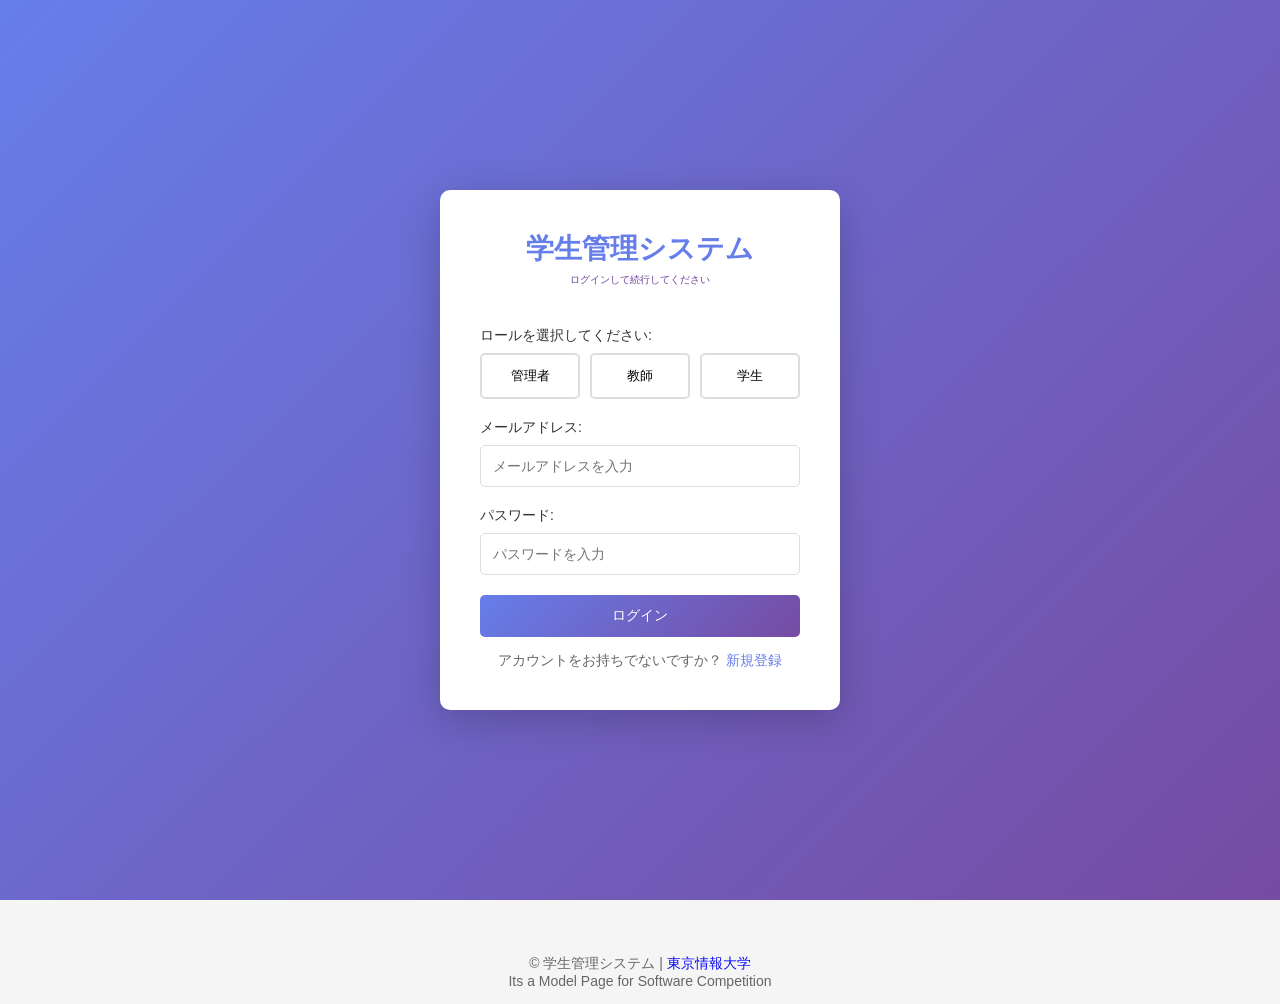
<file: index.html>
<!DOCTYPE html>
<html lang="ja">
<head>
    <meta charset="UTF-8">
    <meta name="viewport" content="width=device-width, initial-scale=1.0">
    <title>学校管理システム</title>
    <link rel="stylesheet" href="css/style.css">
    <link rel="stylesheet" href="css/login.css">
</head>
<body>
    <div class="login-container">
        <div class="login-box">
             <h1> 学生管理システム</h1>
            <p class="subtitle">ログインして続行してください</p>

            <div id="loginForm">
                <div class="form-group">
                    <label>ロールを選択してください:</label>
                    <div class="role-options">
                        <button type="button" class="role-btn" data-role="admin">管理者</button>
                        <button type="button" class="role-btn" data-role="teacher">教師</button>
                        <button type="button" class="role-btn" data-role="student">学生</button>
                    </div>
                    <input type="hidden" id="selectedRole">
                </div>

                <div class="form-group">
                    <label>メールアドレス:</label>
                    <input type="email" id="email" placeholder="メールアドレスを入力" required>
                </div>

                <div class="form-group">
                    <label>パスワード:</label>
                    <input type="password" id="password" placeholder="パスワードを入力" required>
                </div>

                <button class="btn btn-primary" onclick="login()">ログイン</button>
                <p class="switch-form">アカウントをお持ちでないですか？ <a href="#" onclick="toggleSignup(event)">新規登録</a></p>
            </div>

            <div id="signupForm" style="display: none;">
                <div class="form-group">
                    <label>ロールを選択してください:</label>
                    <div class="role-options">
                        <button type="button" class="role-btn" data-role="admin">管理者</button>
                        <button type="button" class="role-btn" data-role="teacher">教師</button>
                        <button type="button" class="role-btn" data-role="student">学生</button>
                    </div>
                    <input type="hidden" id="signupRole">
                </div>

                <div class="form-group">
                    <label>フルネーム:</label>
                    <input type="text" id="fullName" placeholder="フルネームを入力" required>
                </div>

                <div class="form-group">
                    <label>メールアドレス:</label>
                    <input type="email" id="signupEmail" placeholder="メールアドレスを入力" required>
                </div>

                <div class="form-group">
                    <label>パスワード:</label>
                    <input type="password" id="signupPassword" placeholder="パスワードを入力" required>
                </div>

                <button class="btn btn-primary" onclick="signup()">アカウントを作成</button>
                <p class="switch-form">既にアカウントをお持ちですか？ <a href="#" onclick="toggleSignup(event)">ログイン</a></p>
            </div>

            <div id="alertBox" class="alert" style="display: none;"></div>
        </div>
    </div>
<!-- フッター -->
<footer class="site-footer">
    <p>
        © <span id="footerYear"></span> 学生管理システム |
        <a href="https://www.tuis.ac.jp/" target="_blank">東京情報大学</a>
         <p> Its a Model Page for Software Competition</p>
    </p>
</footer>

    <script src="firebase-config.js"></script>
    <script src="js/auth.js"></script>
</body>
</html>
</file>
<file: css/style.css>
* {
    margin: 0;
    padding: 0;
    box-sizing: border-box;
}

body {
    font-family: 'Segoe UI', Tahoma, Geneva, Verdana, sans-serif;
    background-color: #f5f5f5;
    color: #333;
}

.container {
    max-width: 1200px;
    margin: 0 auto;
    padding: 20px;
}

/* NAVBAR */
.navbar {
    background: linear-gradient(135deg, #667eea 0%, #764ba2 100%);
    color: white;
    padding: 15px 20px;
    display: flex;
    justify-content: space-between;
    align-items: center;
    box-shadow: 0 2px 10px rgba(0,0,0,0.1);
}

.navbar h2 {
    font-size: 20px;
}

.user-section {
    display: flex;
    align-items: center;
    gap: 15px;
}

.user-name {
    font-size: 14px;
}

/* LAYOUT */
.layout {
    display: flex;
    gap: 20px;
    margin-top: 20px;
}

.sidebar {
    width: 250px;
    background: white;
    border-radius: 8px;
    padding: 20px;
    box-shadow: 0 2px 8px rgba(0,0,0,0.1);
    height: fit-content;
    position: sticky;
    top: 20px;
}

.sidebar h3 {
    margin-bottom: 15px;
    font-size: 16px;
    color: #667eea;
}

.sidebar-item {
    display: block; /* anchors behave like block buttons */
    padding: 12px 15px;
    margin-bottom: 8px;
    border-radius: 5px;
    cursor: pointer;
    background: #f5f5f5;
    transition: all 0.18s;
    font-size: 14px;
    border: none;
    text-align: left;
    width: 100%;
    text-decoration: none; /* remove anchor underline */
    color: inherit; /* keep color consistent */
}

/* hover / focus / active states to match previous button look */
.sidebar-item:hover,
.sidebar-item.active,
.sidebar-item:focus {
    background: #667eea;
    color: white;
    outline: none;
}

.sidebar-item:focus {
    box-shadow: 0 0 0 3px rgba(102,126,234,0.14);
}

.main-content {
    flex: 1;
    background: white;
    border-radius: 8px;
    padding: 30px;
    box-shadow: 0 2px 8px rgba(0,0,0,0.1);
}

/* FORMS */
.form-group {
    margin-bottom: 20px;
}

label {
    display: block;
    margin-bottom: 8px;
    font-weight: 500;
    color: #333;
    font-size: 14px;
}

input, select, textarea {
    width: 100%;
    padding: 10px 12px;
    border: 1px solid #ddd;
    border-radius: 5px;
    font-size: 14px;
    font-family: inherit;
    transition: border-color 0.3s;
}

input:focus, select:focus, textarea:focus {
    outline: none;
    border-color: #667eea;
    box-shadow: 0 0 5px rgba(102, 126, 234, 0.2);
}

.form-row {
    display: grid;
    grid-template-columns: 1fr 1fr;
    gap: 20px;
}

/* BUTTONS */
.btn {
    padding: 12px 24px;
    border: none;
    border-radius: 5px;
    font-size: 14px;
    font-weight: 500;
    cursor: pointer;
    transition: all 0.3s;
    display: round;
}

.btn-primary {
    background: linear-gradient(135deg, #667eea 0%, #764ba2 100%);
    color: white;
}

.btn-primary:hover {
    transform: translateY(-2px);
    box-shadow: 0 5px 15px rgba(102, 126, 234, 0.3);
}

.btn-secondary {
    background: #f44336;
    color: white;
    border: none;
    border-radius: 20px;
    cursor: pointer;
    transition:0.3s;
}

.btn-secondary:hover {
    background: #5e0000;
}

.btn-danger {
    background: #dc3545;
    color: white;
}

.btn-danger:hover {
    background: #c82333;
}

.btn-success {
    background: #28a745;
    color: white;
}

.btn-success:hover {
    background: #218838;
}

.btn-small {
    padding: 6px 10px;
    font-size: 12px;
}

.btn-group {
    display: flex;
    gap: 10px;
    margin-bottom: 20px;
}

/* TABLES */
.table {
    width: 100%;
    border-collapse: collapse;
    margin-top: 20px;
}

.table thead {
    background: #f5f5f5;
    border-bottom: 2px solid #ddd;
}

.table th {
    padding: 12px;
    text-align: left;
    font-weight: 600;
    font-size: 13px;
}

.table td {
    padding: 12px;
    border-bottom: 1px solid #ddd;
    font-size: 13px;
}

.table tbody tr:hover {
    background: #f9f9f9;
}

/* ALERTS */
.alert {
    padding: 15px;
    border-radius: 5px;
    margin-bottom: 20px;
    border-left: 4px solid;
}

.alert-success {
    background: #d4edda;
    border-color: #28a745;
    color: #155724;
}

.alert-danger {
    background: #f8d7da;
    border-color: #dc3545;
    color: #721c24;
}

.alert-info {
    background: #d1ecf1;
    border-color: #17a2b8;
    color: #0c5460;
}

.alert-warning {
    background: #fff3cd;
    border-color: #ffc107;
    color: #856404;
}

/* CARDS */
.card {
    background: white;
    border: 1px solid #ddd;
    border-radius: 8px;
    padding: 20px;
    margin-bottom: 20px;
    box-shadow: 0 2px 4px rgba(0,0,0,0.1);
}

.card.clickable {
    cursor: pointer;
    transition: transform 0.06s ease, box-shadow 0.06s ease;
}
.card.clickable:focus,
.card.clickable:hover {
    transform: translateY(-4px);
    box-shadow: 0 6px 12px rgba(0,0,0,0.12);
}

.card h3 {
    margin-bottom: 15px;
    color: #333;
    font-size: 16px;
}

.h2-button {
    cursor: pointer;
    display: inline-block;
    padding: 4px 6px;
    border-radius: 4px;
    transition: background 0.12s ease, transform 0.08s ease;
}
.h2-button:focus,
.h2-button:hover {
    background: rgba(102,126,234,0.06);
    transform: translateY(-2px);
}

.card-grid {
    display: grid;
    grid-template-columns: repeat(auto-fit, minmax(250px, 1fr));
    gap: 20px;
    margin-bottom: 20px;
}

/* MODALS */
.modal {
    display: none;
    position: fixed;
    top: 0;
    left: 0;
    right: 0;
    bottom: 0;
    background: rgba(0,0,0,0.5);
    z-index: 1000;
    align-items: center;
    justify-content: center;
}

.modal.active {
    display: flex;
}

.modal-content {
    background: white;
    padding: 30px;
    border-radius: 8px;
    max-width: 500px;
    width: 90%;
    box-shadow: 0 10px 40px rgba(0,0,0,0.2);
}

.modal-close {
    float: right;
    font-size: 24px;
    cursor: pointer;
    color: #999;
}

.modal-close:hover {
    color: #333;
}

/* RESPONSIVE */
@media (max-width: 768px) {
    .layout {
        flex-direction: column;
    }

    .sidebar {
        width: 100%;
        position: static;
    }

    .form-row {
        grid-template-columns: 1fr;
    }

    .table {
        font-size: 12px;
    }

    .table th, .table td {
        padding: 8px;
    }
}
/* フッター */
.site-footer {
    margin-top: 40px;
    padding: 15px 10px;
    text-align: center;
    font-size: 14px;
    color: #666;
    background-color: #f5f5f5;
}

.site-footer a {
    color: #007bff;
    text-decoration: none;
}

.site-footer a:hover {
    text-decoration: underline;
}


.site-footer1 {
    margin-top: 40px;
    padding: 15px 10px;
    text-align: center;
    font-size: 14px;
    color: #eeeff0;
    background-color: #764ba2;
}

.site-footer a {
    color: #0b0bf8;
    text-decoration: none;
}

.site-footer a:hover {
    text-decoration: underline;
}
</file>
<file: css/login.css>
.login-container {
    min-height: 100vh;
    background: linear-gradient(135deg, #667eea 0%, #764ba2 100%);
    display: flex;
    justify-content: center;
    align-items: center;
    padding: 20px;
}

.login-box {
    background: white;
    padding: 40px;
    border-radius: 10px;
    box-shadow: 0 10px 40px rgba(0,0,0,0.2);
    width: 100%;
    max-width: 400px;
}

.login-box h1 {
    text-align: center;
    color: #667eea;
    font-size: 28px;
    margin-bottom: 5px;
}

.login-box .subtitle {
    text-align: center;
    color: #6c3e9a;
    font-size: 10px;
    margin-bottom: 40px;
}

.role-options {
    display: grid;
    grid-template-columns: repeat(3, 1fr);
    gap: 10px;
    margin-bottom: 20px;
}

.role-btn {
    padding: 12px;
    border: 2px solid #ddd;
    background: white;
    border-radius: 5px;
    cursor: pointer;
    font-size: 13px;
    font-weight: 500;
    transition: all 0.3s;
}

.role-btn:hover {
    border-color: #667eea;
}

.role-btn.selected {
    background: #667eea;
    color: white;
    border-color: #667eea;
}

.form-group {
    margin-bottom: 20px;
}

.form-group label {
    display: block;
    margin-bottom: 8px;
    font-weight: 500;
    color: #333;
}

.form-group input {
    width: 100%;
    padding: 12px;
    border: 1px solid #ddd;
    border-radius: 5px;
    font-size: 14px;
}

.form-group input:focus {
    outline: none;
    border-color: #667eea;
    box-shadow: 0 0 5px rgba(102, 126, 234, 0.2);
}

.btn {
    width: 100%;
    padding: 12px;
    border: none;
    border-radius: 5px;
    font-size: 14px;
    font-weight: 500;
    cursor: pointer;
    transition: all 0.3s;
    margin-bottom: 15px;
}

.btn-primary {
    background: linear-gradient(135deg, #667eea 0%, #764ba2 100%);
    color: white;
}

.btn-primary:hover {
    transform: translateY(-2px);
    box-shadow: 0 5px 15px rgba(102, 126, 234, 0.3);
}

.switch-form {
    text-align: center;
    font-size: 14px;
    color: #666;
}

.switch-form a {
    color: #667eea;
    text-decoration: none;
    font-weight: 500;
}

.switch-form a:hover {
    text-decoration: underline;
}

.alert {
    padding: 12px;
    border-radius: 5px;
    margin-bottom: 15px;
    border-left: 4px solid;
}

.alert-success {
    background: #d4edda;
    border-color: #28a745;
    color: #155724;
}

.alert-danger {
    background: #f8d7da;
    border-color: #dc3545;
    color: #721c24;
}
</file>
<file: css/admin.css>
/* Statistics Numbers */
.stat-number {
    font-size: 36px;
    font-weight: bold;
    color: #667eea;
    margin: 10px 0 0 0;
}


/* Code Display */
.code-display {
    background: linear-gradient(135deg, #667eea 0%, #764ba2 100%);
    color: white;
    padding: 20px;
    border-radius: 8px;
    text-align: center;
    margin: 20px 0;
    font-family: 'Courier New', monospace;
}

.code-display p {
    margin: 5px 0;
}


/* Modal Styles */
.modal {
    display: none;
    position: fixed;
    top: 0;
    left: 0;
    right: 0;
    bottom: 0;
    background: rgba(0,0,0,0.5);
    z-index: 1000;
    align-items: center;
    justify-content: center;
}

.modal.active {
    display: flex;
}

.modal-content {
    background: white;
    padding: 30px;
    border-radius: 8px;
    max-width: 500px;
    width: 90%;
    box-shadow: 0 10px 40px rgba(0,0,0,0.2);
}

.modal-content h3 {
    margin-bottom: 20px;
    color: #333;
}

.modal-close {
    float: right;
    font-size: 28px;
    cursor: pointer;
    color: #999;
    margin-top: -15px;
}

.modal-close:hover {
    color: #333;
}


/* Status Badge */
.status-badge {
    display: inline-block;
    padding: 6px 12px;
    border-radius: 20px;
    font-size: 12px;
    font-weight: 500;
}

.status-present {
    background: #d4edda;
    color: #155724;
}

.status-absent {
    background: #f8d7da;
    color: #721c24;
}

.status-late {
    background: #fff3cd;
    color: #856404;
}


/* Table Hover Effect */
.table tbody tr:hover {
    background: #f0f4ff;
}

/* ボタングループ */

.btn-group {
    display: flex;
    gap: 10px;
    flex-wrap: wrap;
}

/* 入力フォーム */

.form-group {
    margin-bottom: 20px;
}

.form-group label {
    display: block;
    margin-bottom: 8px;
    font-weight: 500;
    color: #333;
}

.form-group input,
.form-group select,
.form-group textarea {
    width: 100%;
    padding: 10px 12px;
    border: 1px solid #ddd;
    border-radius: 5px;
    font-size: 14px;
    font-family: inherit;
}

.form-group input:focus,
.form-group select:focus,
.form-group textarea:focus {
    outline: none;
    border-color: #667eea;
    box-shadow: 0 0 5px rgba(102, 126, 234, 0.2);
}

/* Responsive Design */
@media (max-width: 768px) {
    .modal-content {
        width: 95%;
    }
    
    .stat-number {
        font-size: 28px;
    }
    
    .table {
        font-size: 12px;
    }
    
    .table th, .table td {
        padding: 8px;
    }
}
</file>
<file: css/student.css>
/* Statistics Numbers */
.stat-number {
    font-size: 36px;
    font-weight: bold;
    color: #17a2b8;
    margin: 10px 0 0 0;
}


/* Input Forms */
.form-group {
    margin-bottom: 20px;
}

.form-group label {
    display: block;
    margin-bottom: 8px;
    font-weight: 500;
    color: #333;
}

.form-group input {
    width: 100%;
    padding: 12px;
    border: 2px solid #ddd;
    border-radius: 5px;
    font-size: 14px;
    font-family: inherit;
    transition: border-color 0.3s;
}

.form-group input:focus {
    outline: none;
    border-color: #17a2b8;
    box-shadow: 0 0 5px rgba(23, 162, 184, 0.2);
}


/* Alert Messages */
.alert {
    padding: 15px;
    border-radius: 5px;
    margin-bottom: 15px;
    border-left: 4px solid;
}

.alert-success {
    background: #d4edda;
    border-color: #28a745;
    color: #155724;
}

.alert-danger {
    background: #f8d7da;
    border-color: #dc3545;
    color: #721c24;
}

/* Status Badge */
.status-badge {
    display: inline-block;
    padding: 6px 12px;
    border-radius: 20px;
    font-size: 12px;
    font-weight: 500;
}

.status-present {
    background: #d4edda;
    color: #155724;
}

.status-absent {
    background: #f8d7da;
    color: #721c24;
}


/* Cards */
.card {
    background: white;
    border: 1px solid #ddd;
    border-radius: 8px;
    padding: 20px;
    margin-bottom: 20px;
    box-shadow: 0 2px 4px rgba(0,0,0,0.1);
}

.card h3 {
    color: #17a2b8;
    margin-bottom: 15px;
}

.card p {
    color: #666;
    line-height: 1.6;
}

/* テーブル */

.table tbody tr:hover {
    background: #f0f9fa;
}


/* Buttons */
.btn-primary {
    background: linear-gradient(135deg, #17a2b8 0%, #138496 100%);
}

.btn-primary:hover {
    transform: translateY(-2px);
    box-shadow: 0 5px 15px rgba(23, 162, 184, 0.3);
}


/* Lists */
#noticesList {
    display: grid;
    grid-template-columns: repeat(auto-fill, minmax(300px, 1fr));
    gap: 20px;
}


/* Responsive Design */
@media (max-width: 768px) {
    .stat-number {
        font-size: 28px;
    }
    
    #noticesList {
        grid-template-columns: 1fr;
    }
    
    .form-group input {
        padding: 10px;
        font-size: 16px;
    }
}
</file>
<file: css/teacher.css>
/* Statistics Numbers */
.stat-number {
    font-size: 36px;
    font-weight: bold;
    color: #28a745;
    margin: 10px 0 0 0;
}

/* Code Display */
.code-display {
    background: linear-gradient(135deg, #28a745 0%, #20c997 100%);
    color: white;
    padding: 25px;
    border-radius: 8px;
    text-align: center;
    margin: 20px 0;
    font-family: 'Courier New', monospace;
    box-shadow: 0 4px 15px rgba(40, 167, 69, 0.2);
}

.code-display p {
    margin: 10px 0;
}

.code-display p:first-child {
    font-size: 14px;
    opacity: 0.9;
    margin-bottom: 15px;
}


/* Modal Styles */
.modal {
    display: none;
    position: fixed;
    top: 0;
    left: 0;
    right: 0;
    bottom: 0;
    background: rgba(0,0,0,0.5);
    z-index: 1000;
    align-items: center;
    justify-content: center;
}

.modal.active {
    display: flex;
}

.modal-content {
    background: white;
    padding: 30px;
    border-radius: 8px;
    max-width: 500px;
    width: 90%;
    box-shadow: 0 10px 40px rgba(0,0,0,0.2);
}

.modal-content h3 {
    margin-bottom: 20px;
    color: #333;
}

.modal-close {
    float: right;
    font-size: 28px;
    cursor: pointer;
    color: #999;
    margin-top: -15px;
}

.modal-close:hover {
    color: #333;
}


/* Input Forms */
.form-group {
    margin-bottom: 20px;
}

.form-group label {
    display: block;
    margin-bottom: 8px;
    font-weight: 500;
    color: #333;
}

.form-group input,
.form-group textarea {
    width: 100%;
    padding: 10px 12px;
    border: 1px solid #ddd;
    border-radius: 5px;
    font-size: 14px;
    font-family: inherit;
}

.form-group input:focus,
.form-group textarea:focus {
    outline: none;
    border-color: #28a745;
    box-shadow: 0 0 5px rgba(40, 167, 69, 0.2);
}
/* Table Styles */
.table tbody tr:hover {
    background: #f0fdf4;
}

/* カード */
.card {
    background: white;
    border: 1px solid #ddd;
    border-radius: 8px;
    padding: 20px;
    margin-bottom: 20px;
    box-shadow: 0 2px 4px rgba(0,0,0,0.1);
}

.card h3 {
    color: #28a745;
    margin-bottom: 15px;
}

/* 出席コード説明 */
.card p {
    color: #666;
    line-height: 1.6;
}

/* Responsive Design */
@media (max-width: 768px) {
    .modal-content {
        width: 95%;
    }
    
    .stat-number {
        font-size: 28px;
    }
    
    .code-display {
        padding: 20px;
    }
}
</file>
